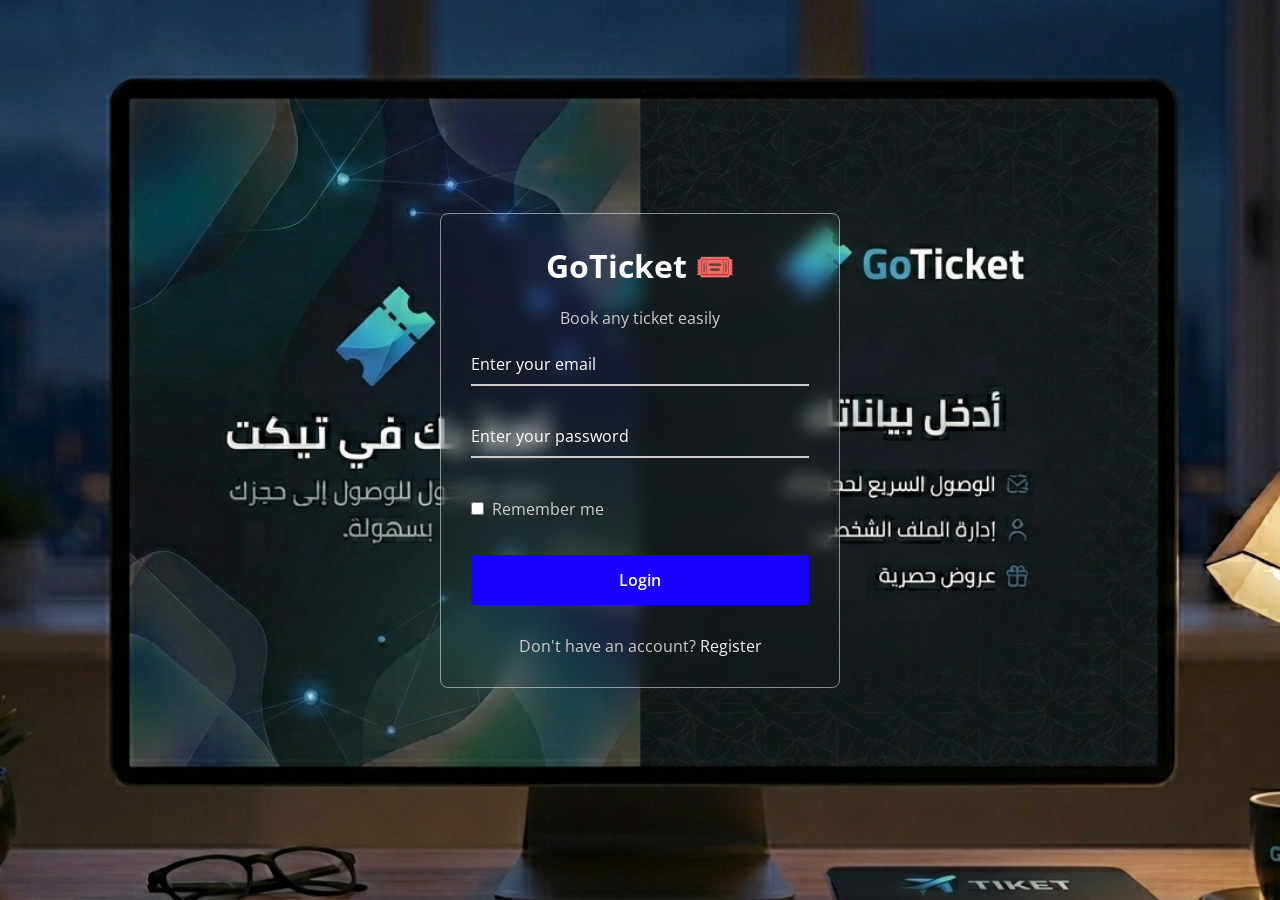
<file: index.html>
<!DOCTYPE html>
<!-- Coding By CodingNepal - www.codingnepalweb.com -->
<html>
<head>
  <meta charset="UTF-8">
  <meta name="viewport" content="width=device-width, initial-scale=1.0">
  <title>Login Form</title>
  <link rel="stylesheet" href="style.css">
</head>
<body>
  <div class="wrapper">
    <form action="Home-page/index.html" method="post" target="_blank">
      <h2>GoTicket 🎟️</h2>
      <p>Book any ticket easily</p>
        <div class="input-field">
        <input type="text" required>
        <label>Enter your email</label>
      </div>
      <div class="input-field">
        <input type="password" required>
        <label>Enter your password</label>
      </div>
      <div class="forget">
        <label for="remember">
          <input type="checkbox" id="remember">
          <p>Remember me</p>
        </label>
        
      </div>
      <button type="submit">Login</button>
      <div class="register">
        <p>Don't have an account? <a href="signup Form/index.html" target="_blank">Register</a></p>
      </div>
    </form>
  </div>
</body>
</html>
</file>
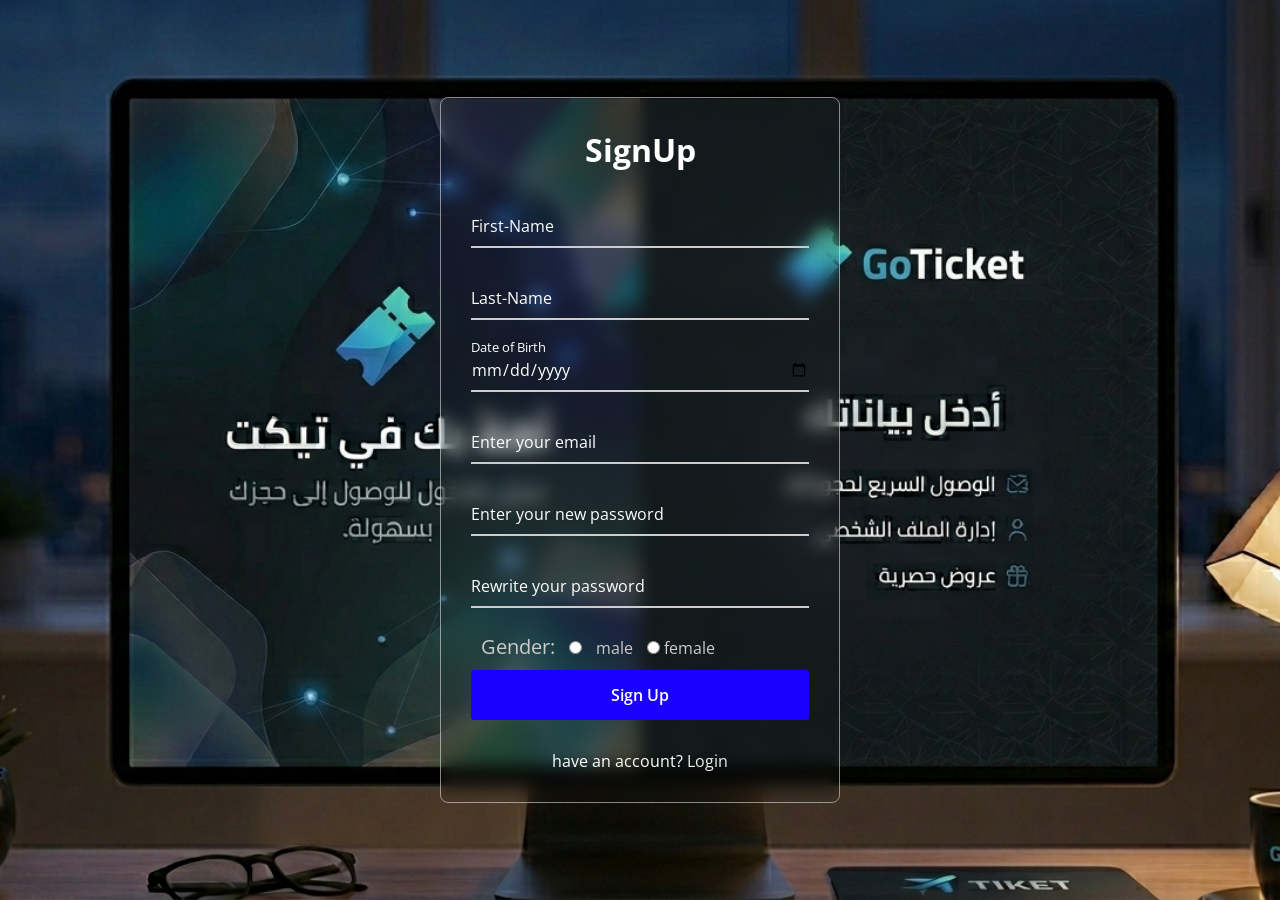
<file: signup Form/index.html>
<!DOCTYPE html>
<!-- Coding By CodingNepal - www.codingnepalweb.com -->
<html>

<head>
  <meta charset="UTF-8">
  <meta name="viewport" content="width=device-width, initial-scale=1.0">
  <title> Sign-Up Form </title>
  <link rel="stylesheet" href="style.css">
</head>

<body>
  <div class="wrapper">
    <form action="Home-page/index.html" method="post" target="_blank">
      <h2>SignUp</h2>
      <div class="input-field">
        <input type="text" required>
        <label>First-Name</label>
      </div>
      <div class="input-field">
        <input type="text" required>
        <label>Last-Name</label>
      </div>
      <div class="input-field" id="date-field">
        <input type="date" required>
        <label>Date of Birth</label>
      </div>
      <div class="input-field">
        <input type="text" required>
        <label>Enter your email</label>
      </div>
      <div class="input-field">
        <input type="password" required>
        <label>Enter your new password</label>
      </div>
      <div class="input-field">
        <input type="password" required>
        <label>Rewrite your password</label>
      </div>
      <div class="gender">
        <span style="font-size: 20px; margin-right:10px;">Gender:</span>
        <input type="radio" name="gender" id="male" style="margin-right: 10px;">
        <label>male</label>
        <input type="radio" name="gender" id="female" style="margin-left: 10px;">
        <label>female</label>
      </div>

      <button type="submit">Sign Up</button>
      <div class="register">
        <p>have an account? <a href="../index.html" target="_blank">Login</a></p>
      </div>
    </form>
  </div>
</body>

</html>
</file>
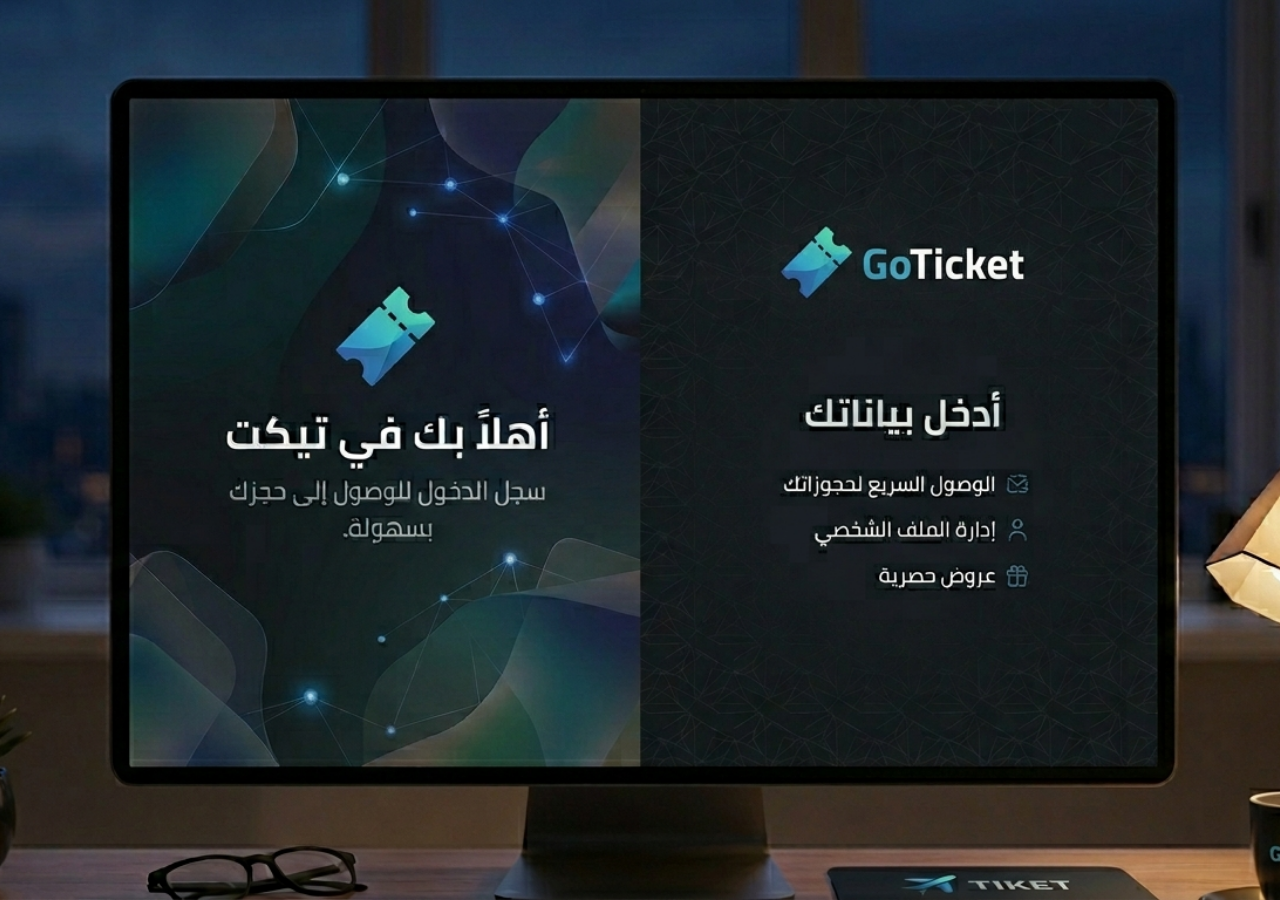
<file: index 1.html>
<!DOCTYPE html>
<html lang="en">
<head>
    <meta charset="UTF-8">
    <meta name="viewport" content="width=device-width, initial-scale=1.0">
    <link rel="stylesheet" href="style.css">
    <title>Log In</title>
</head>
<body>
   <div class="login">

        <!-- Brand -->
        <div class="brand">
            <h1>GoTicket 🎟️</h1>
            <p>Book any ticket easily</p>
        </div>
        <div class="background"></div>

        <!-- Login Form -->
        <form action="index.html">

            <label for="username">Username</label>
            <input type="text" id="username" placeholder="Enter your username" required>

            <label for="password">Password</label>
            <input type="password" id="password" placeholder="Enter your password" required>

            <a href="index 2.html" class="login-btn">Login</a>

        </form>

    </div>
</body>
</html>
</file>
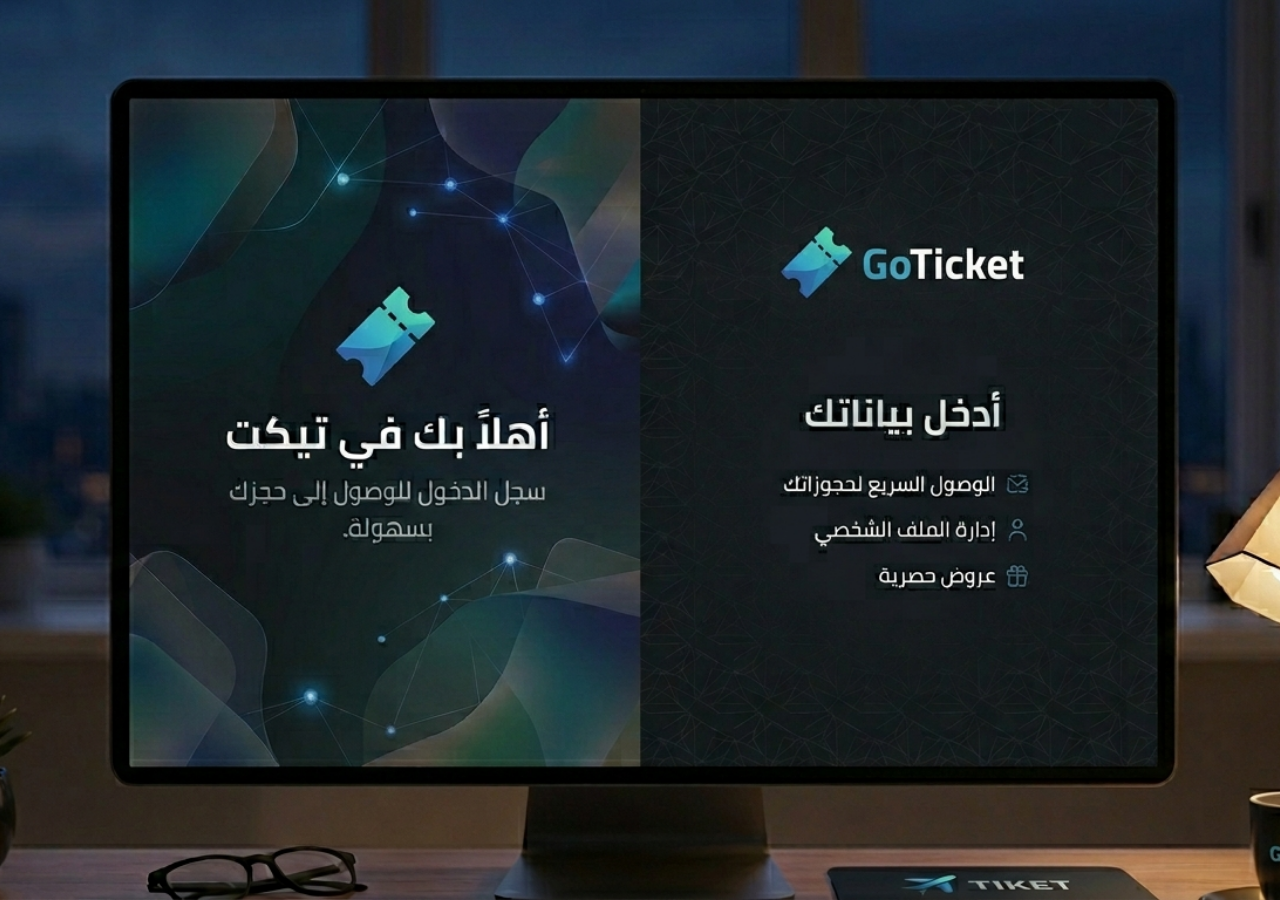
<file: index 2.html>
<!DOCTYPE html>
<html lang="en">
<head>
    <meta charset="UTF-8">
    <meta name="viewport" content="width=device-width, initial-scale=1.0">
    <link rel="stylesheet" href="style.css">
    <title>GoTicket - Home</title>
</head>

<body>

<div class="home">

    <div class="brand">
        <h1>GoTicket 🎟️</h1>
        <p>Choose what you want to book</p>
    </div>

    <div class="sections">

        <a href="#" class="card">🎬 Movies</a>
        <a href="#" class="card">✈️ Travel</a>
        <a href="#" class="card">🎤 Events</a>
        <a href="#" class="card">🏨 Hotels</a>

    </div>

</div>


</body>
</html>
</file>
<file: style.css>
@import url("https://fonts.googleapis.com/css2?family=Open+Sans:wght@200;300;400;500;600;700&display=swap");

* {
  margin: 0;
  padding: 0;
  box-sizing: border-box;
  font-family: "Open Sans", sans-serif;
}

body {
  display: flex;
  align-items: center;
  justify-content: center;
  min-height: 100vh;
  width: 100%;
  padding: 0 10px;
}

body::before {
  content: "";
  position: absolute;
  width: 100%;
  height: 100%;
  background: url("ticket-image.png"), #1900ff;
  background-position: center;
  background-size: cover;
}

.wrapper {
  width: 400px;
  border-radius: 8px;
  padding: 30px;
  text-align: center;
  border: 1px solid rgba(255, 255, 255, 0.5);
  backdrop-filter: blur(9px);
  -webkit-backdrop-filter: blur(9px);
}

form {
  display: flex;
  flex-direction: column;
}

h2 {
  font-size: 2rem;
  margin-bottom: 20px;
  color: #fff;
}
p { 
  color: rgb(207, 202, 202);
    display: block;
    unicode-bidi: isolate;
}
.input-field {
  position: relative;
  border-bottom: 2px solid #ccc;
  margin: 15px 0;
}

.input-field label {
  position: absolute;
  top: 50%;
  left: 0;
  transform: translateY(-50%);
  color: #fff;
  font-size: 16px;
  pointer-events: none;
  transition: 0.15s ease;
}

.input-field input {
  width: 100%;
  height: 40px;
  background: transparent;
  border: none;
  outline: none;
  font-size: 16px;
  color: #fff;
}

.input-field input:focus~label,
.input-field input:valid~label {
  font-size: 0.8rem;
  top: 10px;
  transform: translateY(-120%);
}

.forget {
  display: flex;
  align-items: center;
  justify-content: space-between;
  margin: 25px 0 35px 0;
  color: #fff;
}

#remember {
  accent-color: #fff;
}

.forget label {
  display: flex;
  align-items: center;
}

.forget label p {
  margin-left: 8px;
}

.wrapper a {
  color: #efefef;
  text-decoration: none;
}

.wrapper a:hover {
  text-decoration: underline;
}

button {
  background:#1900ff;
  color: rgb(255, 255, 255);
  font-weight: 600;
  border: none;
  padding: 12px 20px;
  cursor: pointer;
  border-radius: 3px;
  font-size: 16px;
  border: 2px solid transparent;
  transition: 0.3s ease;
}

button:hover {
  color: #fff;
  border-color: #fff;
  background: rgba(255, 255, 255, 0.15);
}

.register {
  text-align: center;
  margin-top: 30px;
  color: #fff;
}
/* Responsive Design */

/* Tablet (landscape phones and up) */
@media screen and (max-width: 768px) {
  .wrapper {
    width: 90%;
    max-width: 400px;
    padding: 25px;
  }
  
  h2 {
    font-size: 1.75rem;
  }
  
  .input-field input {
    font-size: 15px;
  }
  
  button {
    padding: 10px 18px;
    font-size: 15px;
  }
}

/* Mobile phones */
@media screen and (max-width: 480px) {
  body {
    padding: 0 15px;
  }
  
  .wrapper {
    width: 100%;
    padding: 20px;
    border-radius: 6px;
  }
  
  h2 {
    font-size: 1.5rem;
    margin-bottom: 15px;
  }
  
  .input-field {
    margin: 12px 0;
  }
  
  .input-field label {
    font-size: 14px;
  }
  
  .input-field input {
    font-size: 14px;
    height: 35px;
  }
  
  .input-field input:focus~label,
  .input-field input:valid~label {
    font-size: 0.75rem;
  }
  
  #date-field label {
    font-size: 0.75rem;
  }
  
  button {
    padding: 10px 16px;
    font-size: 14px;
    width: 100%;
  }
  
  .register {
    margin-top: 20px;
    font-size: 14px;
  }
  
  .gender {
    margin: 8px 0;
    font-size: 14px;
  }
}
</file>
<file: signup Form/style.css>
@import url("https://fonts.googleapis.com/css2?family=Open+Sans:wght@200;300;400;500;600;700&display=swap");

* {
  margin: 0;
  padding: 0;
  box-sizing: border-box;
  font-family: "Open Sans", sans-serif;
}

body {
  display: flex;
  align-items: center;
  justify-content: center;
  min-height: 100vh;
  width: 100%;
  padding: 0 10px;
}

body::before {
  content: "";
  position: absolute;
  width: 100%;
  height: 100%;
  background: url("ticket-image.png"), #1900ff;
  background-position: center;
  background-size: cover;
}

.wrapper {
  width: 400px;
  border-radius: 8px;
  padding: 30px;
  text-align: center;
  border: 1px solid rgba(255, 255, 255, 0.5);
  backdrop-filter: blur(9px);
  -webkit-backdrop-filter: blur(9px);
}

form {
  display: flex;
  flex-direction: column;
}

h2 {
  font-size: 2rem;
  margin-bottom: 20px;
  color: #fff;
}

.input-field {
  position: relative;
  border-bottom: 2px solid #ccc;
  margin: 15px 0;
}

.input-field label {
  position: absolute;
  top: 50%;
  left: 0;
  transform: translateY(-50%);
  color: #fff;
  font-size: 16px;
  pointer-events: none;
  transition: 0.15s ease;
}

.input-field input {
  width: 100%;
  height: 40px;
  background: transparent;
  border: none;
  outline: none;
  font-size: 16px;
  color: #fff;
}
#date-field label {
  position: absolute;
  top: 10px;
  left: 0;
  color: #fff;
  pointer-events: none;
   font-size: 0.8rem;
  transform: translateY(-120%);
 
}
#date-field input {
  width: 100%;
  height: 40px;
  background: transparent;
  border: none;
  outline: none;
  font-size: 16px;
  color: #fff;
}

.input-field input:focus~label,
.input-field input:valid~label {
  font-size: 0.8rem;
  top: 10px;
  transform: translateY(-120%);
}

.wrapper a {
  color: #efefef;
  text-decoration: none;
}

.wrapper a:hover {
  text-decoration: underline;
}

button {
  background:#1900ff;
  color: rgb(255, 255, 255);
  font-weight: 600;
  border: none;
  padding: 12px 20px;
  cursor: pointer;
  border-radius: 3px;
  font-size: 16px;
  border: 2px solid transparent;
  transition: 0.3s ease;
}
.gender{
  position: relative;
  text-align: left;
  margin: 10px;
  color: #ccc;
}

button:hover {
  color: #fff;
  border-color: #fff;
  background: rgba(255, 255, 255, 0.15);
}

.register {
  text-align: center;
  margin-top: 30px;
  color: #fff;
}

/* Responsive Design */

/* Tablet (landscape phones and up) */
@media screen and (max-width: 768px) {
  .wrapper {
    width: 90%;
    max-width: 400px;
    padding: 25px;
  }
  
  h2 {
    font-size: 1.75rem;
  }
  
  .input-field input {
    font-size: 15px;
  }
  
  button {
    padding: 10px 18px;
    font-size: 15px;
  }
}

/* Mobile phones */
@media screen and (max-width: 480px) {
  body {
    padding: 0 15px;
  }
  
  .wrapper {
    width: 100%;
    padding: 20px;
    border-radius: 6px;
  }
  
  h2 {
    font-size: 1.5rem;
    margin-bottom: 15px;
  }
  
  .input-field {
    margin: 12px 0;
  }
  
  .input-field label {
    font-size: 14px;
  }
  
  .input-field input {
    font-size: 14px;
    height: 35px;
  }
  
  .input-field input:focus~label,
  .input-field input:valid~label {
    font-size: 0.75rem;
  }
  
  #date-field label {
    font-size: 0.75rem;
  }
  
  button {
    padding: 10px 16px;
    font-size: 14px;
    width: 100%;
  }
  
  .register {
    margin-top: 20px;
    font-size: 14px;
  }
  
  .gender {
    margin: 8px 0;
    font-size: 14px;
  }
}
</file>
